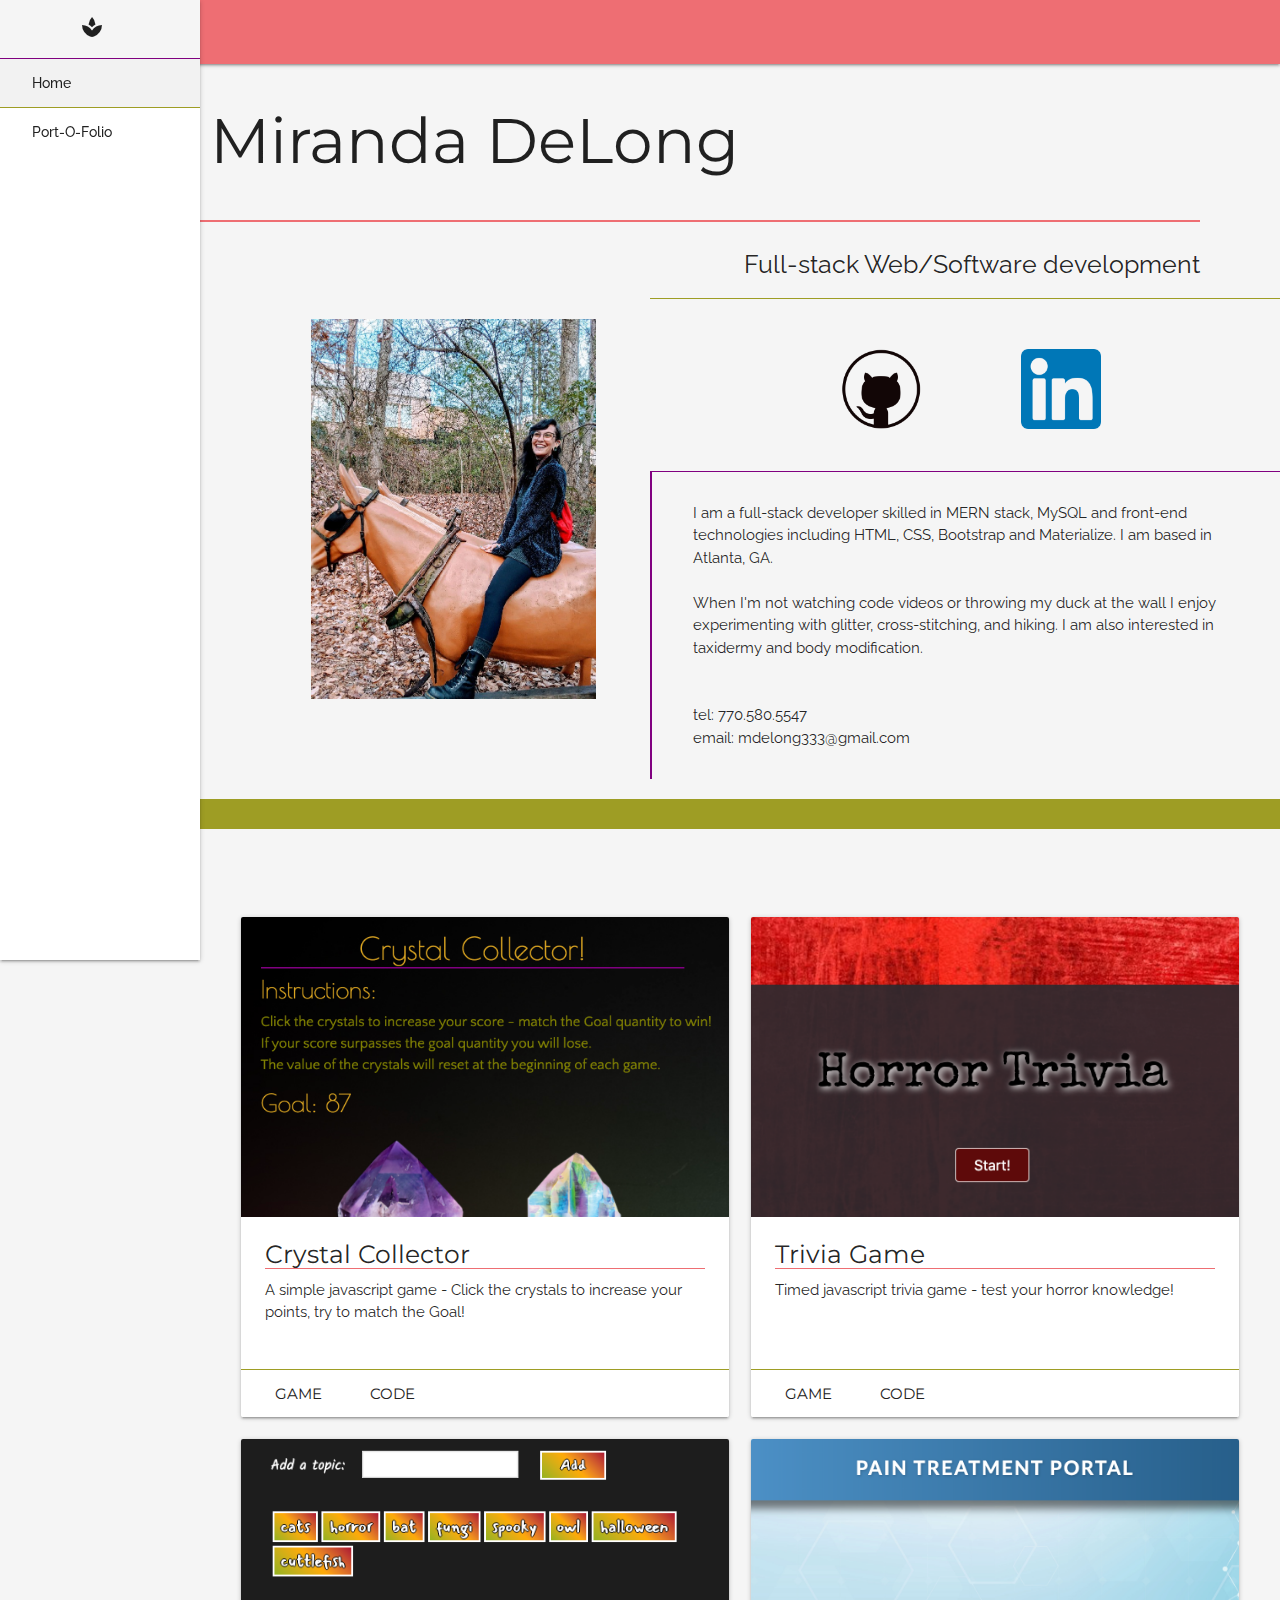
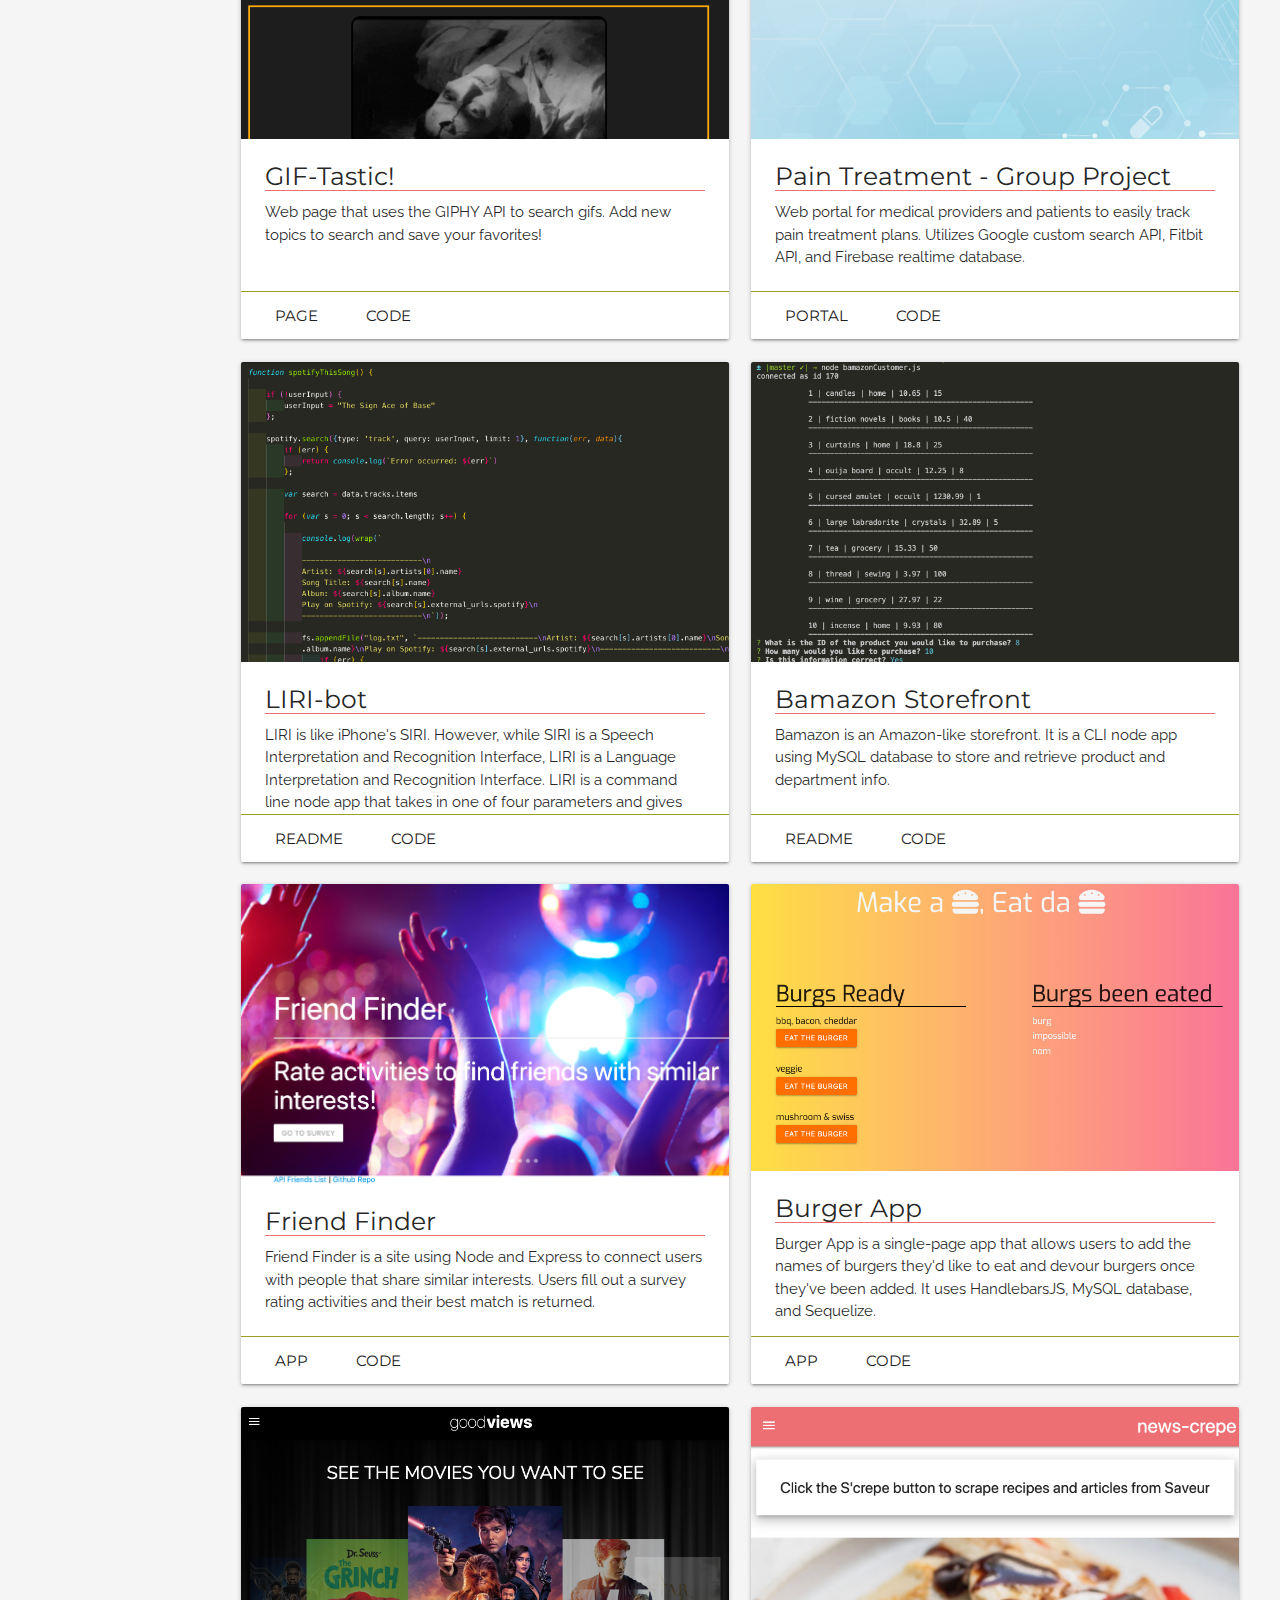
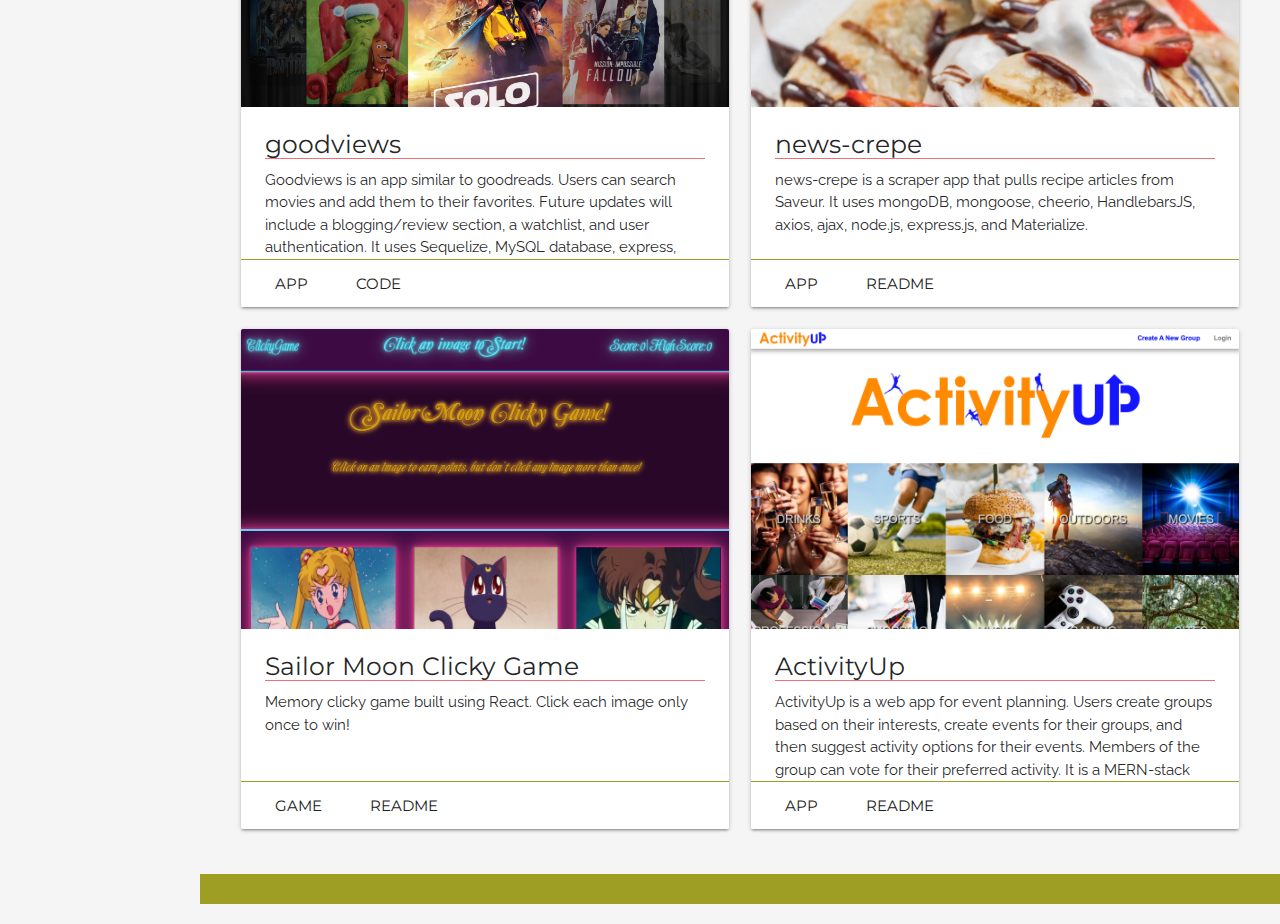
<file: index.html>
<!DOCTYPE html>
<html lang="en">
<head>
  <meta charset="UTF-8">
  <meta name="viewport" content="width=device-width, initial-scale=1.0">
  <meta http-equiv="X-UA-Compatible" content="ie=edge">
  <link rel="stylesheet" href="assets/css/reset.css">
  <link href="https://fonts.googleapis.com/css?family=Montserrat|Raleway&display=swap" rel="stylesheet">
  <!--Import Google Icon Font-->
  <link href="https://fonts.googleapis.com/icon?family=Material+Icons" rel="stylesheet">
  <!-- Compiled and minified CSS -->
  <link rel="stylesheet" href="https://cdnjs.cloudflare.com/ajax/libs/materialize/1.0.0/css/materialize.min.css">
  <link rel="stylesheet" href="assets/css/style.css">
          
  <title>Miranda DeLong</title>
</head>
<body>
    <div id="my-nav">
      <div class="container" id="my-nav">
        <ul id="slide-out" class="sidenav sidenav-fixed">
          <li id="nav-head"><i class="material-icons nav-head">
              spa
              </i></li>
          <li class="nav-link active"><a href="#home">Home</a></li>
          <li class="nav-link" id="port"><a href="#portfolio">Port-O-Folio</a></li>
        </ul>
      </div>
      
      <nav class="nav-wrapper">
        <a href="#" data-target="slide-out" class="sidenav-trigger" data-target="mobile-links"><i class="material-icons">menu</i></a>

        <ul class="sidenav" id="mobile-links">
          <li class="nav-link active"><a href="#home">Home</a></li>
          <li class="nav-link"><a href="#portfolio">Port-O-Folio</a></li>
        </ul>
      </nav>
    </div>

    <main>
      <div class="row" id="home">
          <h1>Miranda DeLong</h1>
      </div>

      <div class="row">
        <p class="flow-text right-align" id="headline">Full-stack Web/Software development</p>
      </div>

      <div class="row">
        <div class="col s2 m6 l6 xl5"></div>
        <div class="col s3 m2 l2 xl2 lime darken-3"><p class="right-align"></p></div>
        <div class="col s4 m2 l2 xl3 lime darken-3"><p class="right-align"></p></div>
        <div class="col s3 m2 l2 xl2 lime darken-3"><p class="right-align"></p></div>
      </div>

      <div class="row">
        <div class="col s12 m6 l6 xl5"><img id ="miranda" src="assets/images/meonplastichorse.png" alt="Miranda" height="380"></div>

        <div class="col s6 push-s3 m2 push-m2 l2 xl2 push-xl2 ext-link">
          <a href="https://github.com/mdelong333" target="_blank"><img src="assets/images/github-icon.png" height="80px"></a>
        </div>

        <div class="col s6 m2 push-m2 l2 push-l1 xl2 push-xl2 ext-link">
          <a href="https://www.linkedin.com/in/miranda-delong-6ab4119b/" target="_blank"><img src="assets/images/linkedin-icon.png" height="80px"></a>
        </div>

        <div class="col s12 m6 l6 xl7 about-div">
          <p class="about">I am a full-stack developer skilled in MERN stack, MySQL and front-end technologies including HTML, CSS, Bootstrap and Materialize. I am based in Atlanta, GA.
            <br>
            <br>
            When I'm not watching code videos or throwing my duck at the wall I enjoy experimenting with glitter, cross-stitching, and hiking. I am also interested in taxidermy and body modification. 
            <br>
            <br>
            <br>
            tel: 770.580.5547
            <br>
            email: mdelong333@gmail.com
            
          </p>
        </div>
      </div>

      <div class="row">
        <div class="col s12 lime darken-3"><p class="divide"></p></div>
      </div>

      <div class="row port-main" id="portfolio">
        <div class="col s12 m6 l6">
          <div class="card large">
            <div class="card-image">
              <img src="assets/images/portfolio images/Crystal Collector2.png" class="portfolio-image">
            </div>
            <div class="card-content">
              <h5>Crystal Collector</h5>
              <p class="p-card">A simple javascript game - Click the crystals to increase your points, try to match the Goal!</p>
            </div>
            <div class="card-action">
              <a href="https://mdelong333.github.io/unit-4-game-Crystal-Collector/" target="_blank" class="p-link grey-text text-darken-4">Game</a>
              <a href="https://github.com/mdelong333/unit-4-game-Crystal-Collector" target="_blank" class="p-link grey-text text-darken-4">Code</a>
            </div>
          </div>
        </div>

        <div class="col s12 m6 l6">
          <div class="card large">
            <div class="card-image">
              <img src="assets/images/portfolio images/trivia-game.png" class="portfolio-image">
            </div>
            <div class="card-content">
              <h5>Trivia Game</h5>
              <p class="p-card">Timed javascript trivia game - test your horror knowledge!</p>
            </div>
            <div class="card-action">
              <a href="https://mdelong333.github.io/TriviaGame/" target="_blank" class="p-link grey-text text-darken-4">Game</a>
              <a href="https://github.com/mdelong333/TriviaGame" target="_blank" class="p-link grey-text text-darken-4">Code</a>
            </div>
          </div>
        </div>

        <div class="col s12 m6 l6">
          <div class="card large">
            <div class="card-image">
              <img src="assets/images/portfolio images/Screen Shot 2019-10-01 at 11.21.33 PM.png" class="portfolio-image">
            </div>
            <div class="card-content">
              <h5>GIF-Tastic!</h5>
              <p class="p-card">Web page that uses the GIPHY API to search gifs. Add new topics to search and save your favorites!</p>
            </div>
            <div class="card-action">
              <a href="https://mdelong333.github.io/GIF-tastic/" target="_blank" class="p-link grey-text text-darken-4">Page</a>
              <a href="https://github.com/mdelong333/GIF-tastic" target="_blank" class="p-link grey-text text-darken-4">Code</a>
            </div>
          </div>
        </div>

        <div class="col s12 m6 l6">
          <div class="card large">
            <div class="card-image">
              <img src="assets/images/portfolio images/Group Project.png" class="portfolio-image">
            </div>
            <div class="card-content">
              <h5>Pain Treatment - Group Project</h5>
              <p class="p-card">Web portal for medical providers and patients to easily track pain treatment plans. Utilizes Google custom search API, Fitbit API, and Firebase realtime database.</p>
            </div>
            <div class="card-action">
              <a href="https://jwmann13.github.io/gt-project-1-group-11/" target="_blank" class="p-link grey-text text-darken-4">Portal</a>
              <a href="https://github.com/jwmann13/gt-project-1-group-11" target="_blank" class="p-link grey-text text-darken-4">Code</a>
            </div>
          </div>
        </div>

        <div class="col s12 m6 l6">
          <div class="card large">
            <div class="card-image">
              <img src="assets/images/portfolio images/LIRI-bot.png" class="portfolio-image">
            </div>
            <div class="card-content">
              <h5>LIRI-bot</h5>
              <p class="p-card">LIRI is like iPhone's SIRI. However, while SIRI is a Speech Interpretation and Recognition Interface, LIRI is a Language Interpretation and Recognition Interface. LIRI is a command line node app that takes in one of four parameters and gives you back relevant data.</p>
            </div>
            <div class="card-action">
              <a href="https://github.com/mdelong333/LIRI-bot/blob/master/README.md" target="_blank" class="p-link grey-text text-darken-4">README</a>
              <a href="https://github.com/mdelong333/LIRI-bot" target="_blank" class="p-link grey-text text-darken-4">Code</a>
            </div>
          </div>
        </div>

        <div class="col s12 m6 l6">
          <div class="card large">
            <div class="card-image">
              <img src="assets/images/portfolio images/bamazon-storefront.png" class="portfolio-image">
            </div>
            <div class="card-content">
              <h5>Bamazon Storefront</h5>
              <p class="p-card">Bamazon is an Amazon-like storefront. It is a CLI node app using MySQL database to store and retrieve product and department info.</p>
            </div>
            <div class="card-action">
              <a href="https://github.com/mdelong333/storefront-node/blob/master/README.md" target="_blank" class="p-link grey-text text-darken-4">README</a>
              <a href="https://github.com/mdelong333/storefront-node" target="_blank" class="p-link grey-text text-darken-4">Code</a>
            </div>
          </div>
        </div>

        <div class="col s12 m6 l6">
          <div class="card large">
            <div class="card-image">
              <img src="./assets/images/portfolio images/friend-finder.png" class="portfolio-image">
            </div>
            <div class="card-content">
              <h5>Friend Finder</h5>
              <p class="p-card">Friend Finder is a site using Node and Express to connect users with people that share similar interests. Users fill out a survey rating activities and their best match is returned.</p>
            </div>
            <div class="card-action">
              <a href="https://murndas-friend-finder.herokuapp.com" target="_blank" class="p-link grey-text text-darken-4">App</a>
              <a href="https://github.com/mdelong333/friend-finder" target="_blank" class="p-link grey-text text-darken-4">Code</a>
            </div>
          </div>
        </div>

        <div class="col s12 m6 l6">
          <div class="card large">
            <div class="card-image">
              <img src="./assets/images/portfolio images/Burger App.png" class="portfolio-image">
            </div>
            <div class="card-content">
              <h5>Burger App</h5>
              <p class="p-card">Burger App is a single-page app that allows users to add the names of burgers they'd like to eat and devour burgers once they've been added. It uses HandlebarsJS, MySQL database, and Sequelize.
              </p>
            </div>
            <div class="card-action">
              <a href="https://thawing-ocean-98949.herokuapp.com/" target="_blank" class="p-link grey-text text-darken-4">App</a>
              <a href="https://github.com/mdelong333/sequelizedBurger" target="_blank" class="p-link grey-text text-darken-4">Code</a>
            </div>
          </div>
        </div>

        <div class="col s12 m6 l6">
          <div class="card large">
            <div class="card-image">
              <img src="./assets/images/portfolio images/goodviews.png" class="portfolio-image">
            </div>
            <div class="card-content">
              <h5>goodviews</h5>
              <p class="p-card">Goodviews is an app similar to goodreads. Users can search movies and add them to their favorites. Future updates will include a blogging/review section, a watchlist, and user authentication. It uses Sequelize, MySQL database, express, Nodejs.
              </p>
            </div>
            <div class="card-action">
              <a href="https://limitless-taiga-99097.herokuapp.com/" target="_blank" class="p-link grey-text text-darken-4">App</a>
              <a href="https://github.com/mdelong333/PROJECT2" target="_blank" class="p-link grey-text text-darken-4">Code</a>
            </div>
          </div>
        </div>

        <div class="col s12 m6 l6">
          <div class="card large">
            <div class="card-image">
              <img src="./assets/images/portfolio images/news-crepe.png" class="portfolio-image">
            </div>
            <div class="card-content">
              <h5>news-crepe</h5>
              <p class="p-card">news-crepe is a scraper app that pulls recipe articles from Saveur. It uses mongoDB, mongoose, cheerio, HandlebarsJS, axios, ajax, node.js, express.js, and Materialize. 
              </p>
            </div>
            <div class="card-action">
              <a href="https://fathomless-gorge-71825.herokuapp.com/" target="_blank" class="p-link grey-text text-darken-4">App</a>
              <a href="https://github.com/mdelong333/news-crepe" target="_blank" class="p-link grey-text text-darken-4">README</a>
            </div>
          </div>
        </div>

        <div class="col s12 m6 l6">
          <div class="card large">
            <div class="card-image">
              <img src="./assets/images/portfolio images/sailor-moon-clicky.png" class="portfolio-image">
            </div>
            <div class="card-content">
              <h5>Sailor Moon Clicky Game</h5>
              <p class="p-card">Memory clicky game built using React. Click each image only once to win! 
              </p>
            </div>
            <div class="card-action">
              <a href="https://mdelong333.github.io/clicky-game/" target="_blank" class="p-link grey-text text-darken-4">Game</a>
              <a href="https://github.com/mdelong333/clicky-game/blob/master/README.md" target="_blank" class="p-link grey-text text-darken-4">README</a>
            </div>
          </div>
        </div>

        <div class="col s12 m6 l6">
          <div class="card large">
            <div class="card-image">
              <img src="./assets/images/portfolio images/activity-up.png" class="portfolio-image">
            </div>
            <div class="card-content">
              <h5>ActivityUp</h5>
              <p class="p-card">ActivityUp is a web app for event planning. Users create groups based on their interests, create events for their groups, and then suggest activity options for their events. Members of the group can vote for their preferred activity. It is a MERN-stack app.
              </p>
            </div>
            <div class="card-action">
              <a href="http://activityup.vote/" target="_blank" class="p-link grey-text text-darken-4">App</a>
              <a href="https://github.com/XtraChase/activityup/blob/master/README.md" target="_blank" class="p-link grey-text text-darken-4">README</a>
            </div>
          </div>
        </div>

      </div>

      <div class="row">
        <div class="col s12 lime darken-3"><p class="divide"></p></div>
      </div>
    </main>

  <script src="https://code.jquery.com/jquery-3.4.1.min.js"
    integrity="sha256-CSXorXvZcTkaix6Yvo6HppcZGetbYMGWSFlBw8HfCJo="
    crossorigin="anonymous"></script>
  <!-- Compiled and minified JavaScript -->
  <script src="https://cdnjs.cloudflare.com/ajax/libs/materialize/1.0.0/js/materialize.min.js"></script>
  <script src="assets/javascript/app.js"></script>
</body>
</html>
</file>
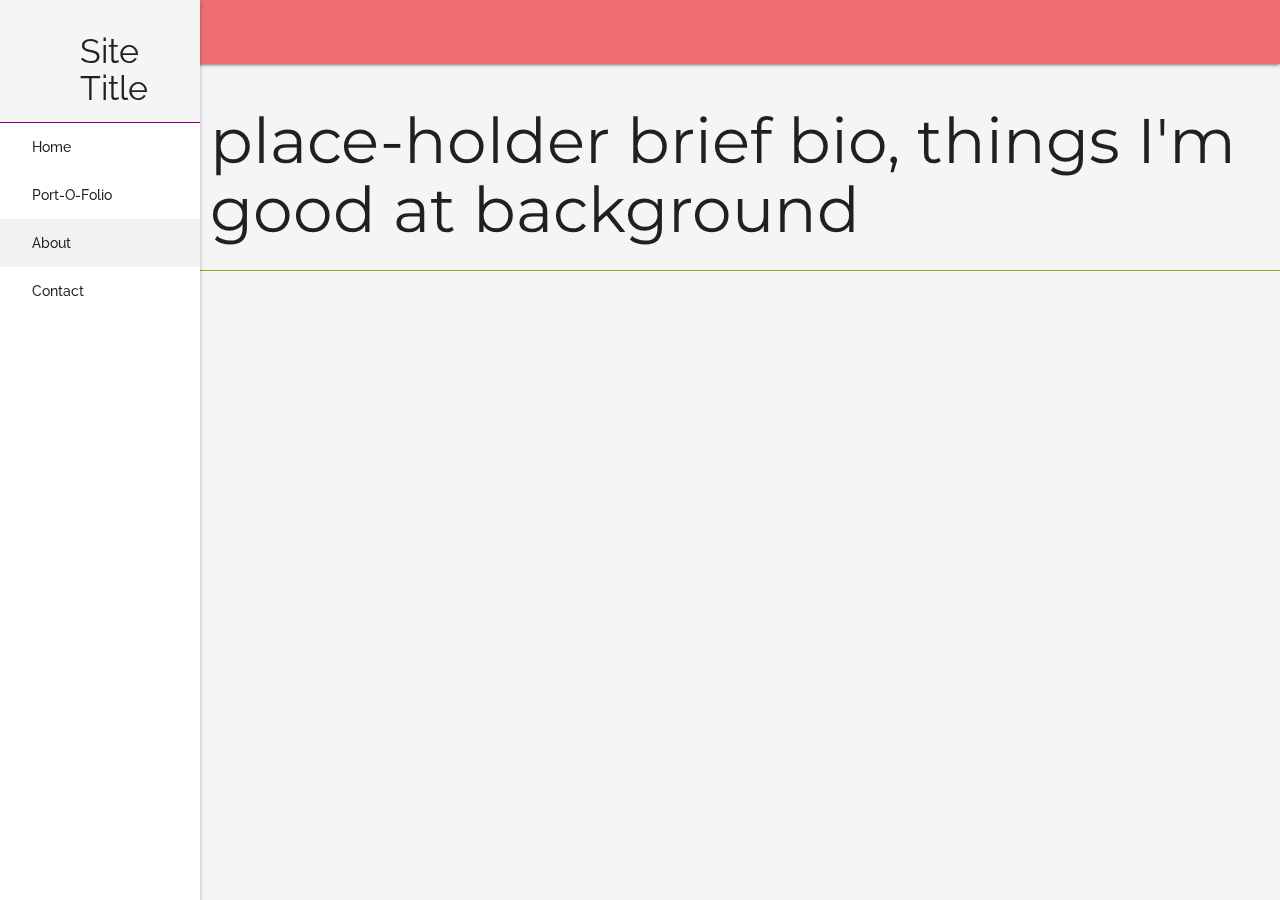
<file: about.html>
<!DOCTYPE html>
<html lang="en">
<head>
  <meta charset="UTF-8">
  <meta name="viewport" content="width=device-width, initial-scale=1.0">
  <meta http-equiv="X-UA-Compatible" content="ie=edge">
  <link rel="stylesheet" href="assets/css/reset.css">
  <link href="https://fonts.googleapis.com/css?family=Montserrat|Raleway&display=swap" rel="stylesheet">
  <!--Import Google Icon Font-->
  <link href="https://fonts.googleapis.com/icon?family=Material+Icons" rel="stylesheet">
  <!-- Compiled and minified CSS -->
  <link rel="stylesheet" href="https://cdnjs.cloudflare.com/ajax/libs/materialize/1.0.0/css/materialize.min.css">
  <link rel="stylesheet" href="assets/css/style.css">
          
  <title>Miranda DeLong</title>
</head>
<body>
    <div class="container">

      <ul id="slide-out" class="sidenav sidenav-fixed">
        <li class="nav-link" id="nav-head"><h4 class="brand-logo">Site Title</h4></li>
        <li class="nav-link"><a href="index.html">Home</a></li>
        <li class="nav-link"><a href="portfolio.html">Port-O-Folio</a></li>
        <li class="active nav-link"><a href="about.html">About</a></li>
        <li class="nav-link"><a href="contact.html">Contact</a></li>
      </ul>
    </div>
    
    <nav class="nav-wrapper">
      <a href="#" data-target="slide-out" class="sidenav-trigger" data-target="mobile-links"><i class="material-icons">menu</i></a>

      <ul class="sidenav" id="mobile-links">
        <li class="nav-link"><a href="index.html">Home</a></li>
        <li class="nav-link"><a href="portfolio.html">Port-O-Folio</a></li>
        <li class="nav-link active"><a href="about.html">About</a></li>
        <li class="nav-link"><a href="contact.html">Contact</a></li>
      </ul>
    </nav>

    <main>
      <h1>place-holder brief bio, things I'm good at
        background
      </h1>

      <div class="row">
        <div class="col s12 lime darken-3"><p class="footer"></p></div>
      </div>
    </main>

  <script src="https://code.jquery.com/jquery-3.4.1.min.js"
    integrity="sha256-CSXorXvZcTkaix6Yvo6HppcZGetbYMGWSFlBw8HfCJo="
    crossorigin="anonymous"></script>
  <!-- Compiled and minified JavaScript -->
  <script src="https://cdnjs.cloudflare.com/ajax/libs/materialize/1.0.0/js/materialize.min.js"></script>
  <script src="assets/javascript/app.js"></script>
</body>
</html>
</file>
<file: assets/css/style.css>
header, main, footer {
    padding-left: 200px;
}

@media only screen and (max-width : 992px) {
header, main, footer {
    padding-left: 0;
}
}

body {
    background-color: whitesmoke;
}

.sidenav {
    width: 200px;
}

.nav-link {
    font-family: 'Raleway', sans-serif;
}

#nav-head {
    padding-left: 80px;
    padding-top: 10px;
    border-bottom: 1px solid purple;
    background-color: whitesmoke;
}

#port {
    border-top: 1px solid #9e9d24;
}

h1 {
    font-family: 'Montserrat', sans-serif;
    padding-left: 10px;
}

#headline {
    margin-right: 80px;
    font-family: 'Raleway', sans-serif;
    border-top: 2px solid rgb(238,110,115);
    padding-top: 30px;
}

#miranda {
    margin-left: 100px;
    margin-right: 40px;
}

.ext-link {
    margin-top: 30px;
}

.about-div {
    margin-top: 40px;
    border-left: 2px solid purple;
    border-top: 1px solid purple;
}

.line-div {
    border-right: 2px solid purple;
    border-top: 1px solid purple;
}

.about {
    padding: 30px;
    font-family: 'Raleway', sans-serif;
    line-height: 1.5;
}

.divide {
    padding: 15px;
}

.fill-in {
    padding: 30px;
}

h5 {
    font-family: 'Montserrat', sans-serif;
    margin-top: 0;
    border-bottom: 1px solid rgb(238,110,115);
}

.p-card {
    font-family: 'Raleway', sans-serif;
    line-height: 1.5;
}

.port-main {
    margin: 80px 30px 30px 30px;
}

.p-link {
    padding: 10px;
    font-family: 'Montserrat', sans-serif;
}

.p-link:hover {
    border: 1px solid purple;
    border-radius: 4px;
    background-color: whitesmoke;
}

.card .card-action {
    border-top: 1px solid #9e9d24;
}

.card-image {
    
}
</file>
